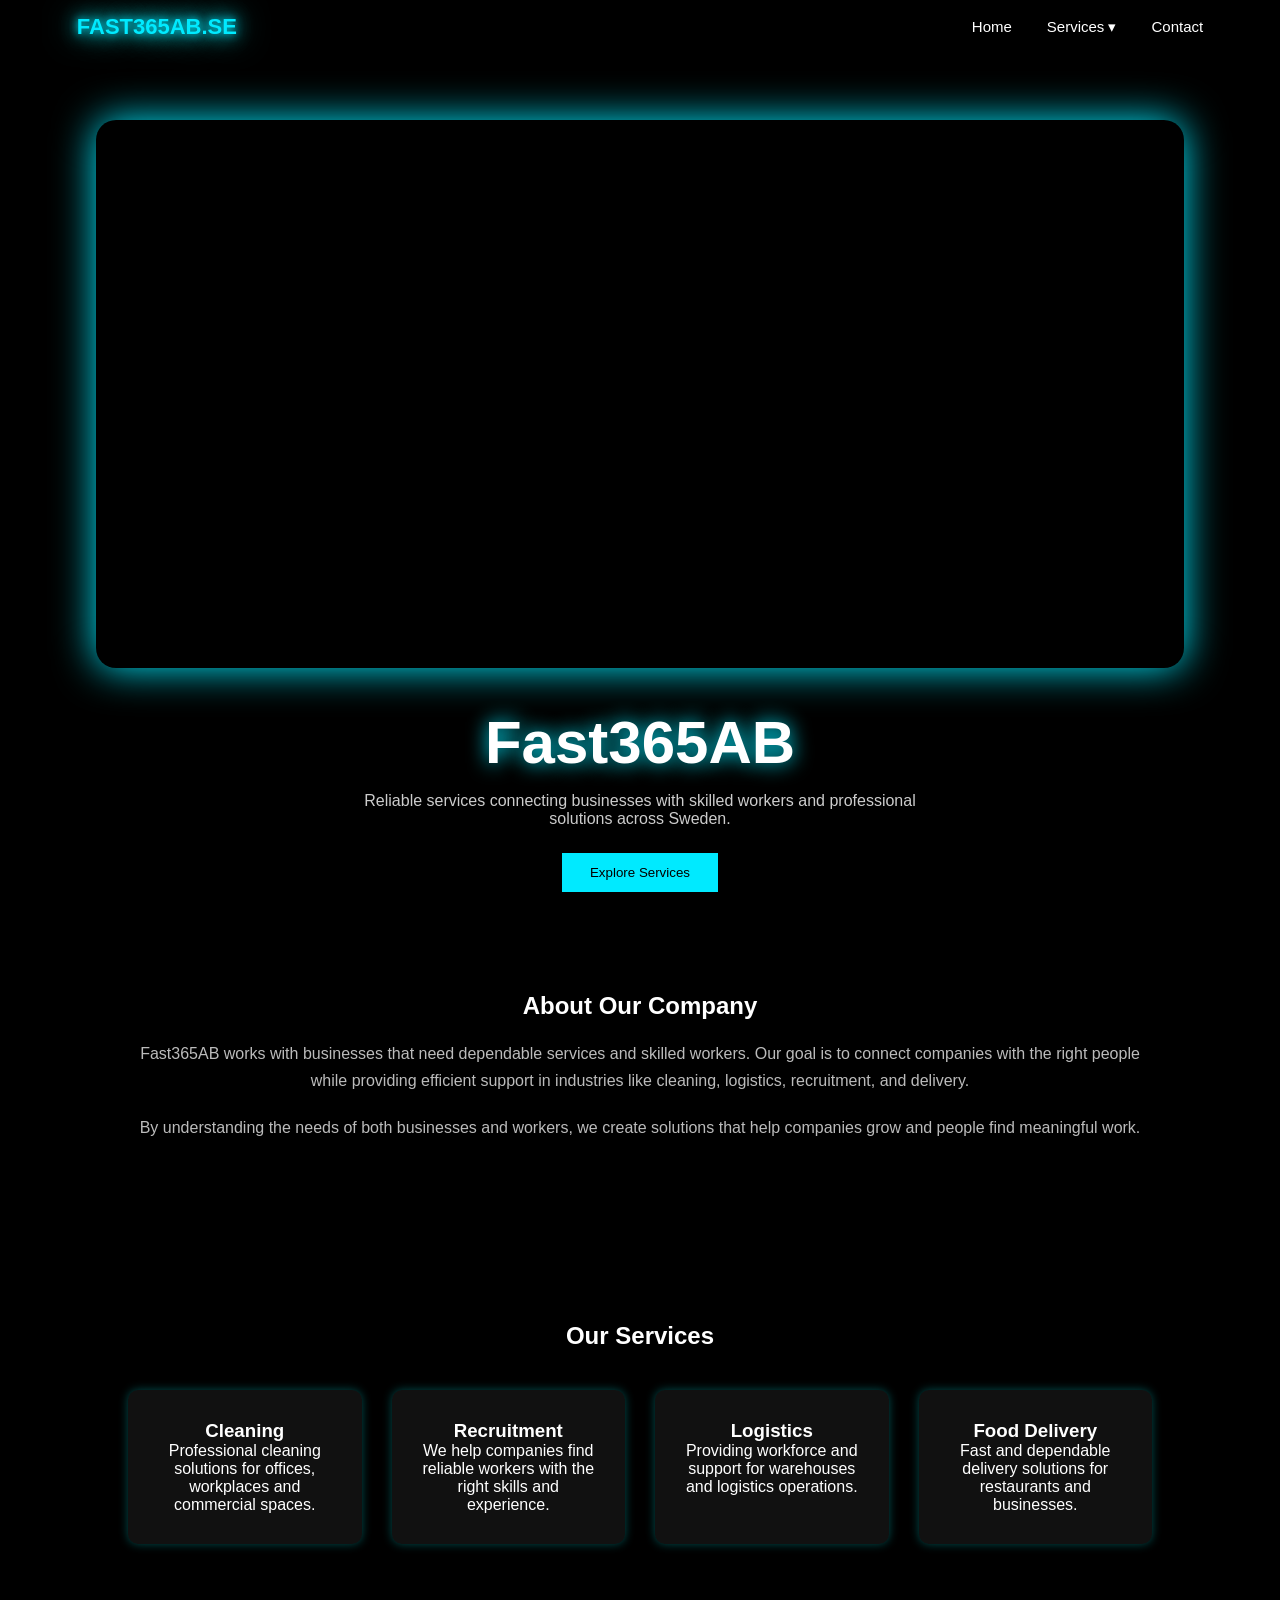
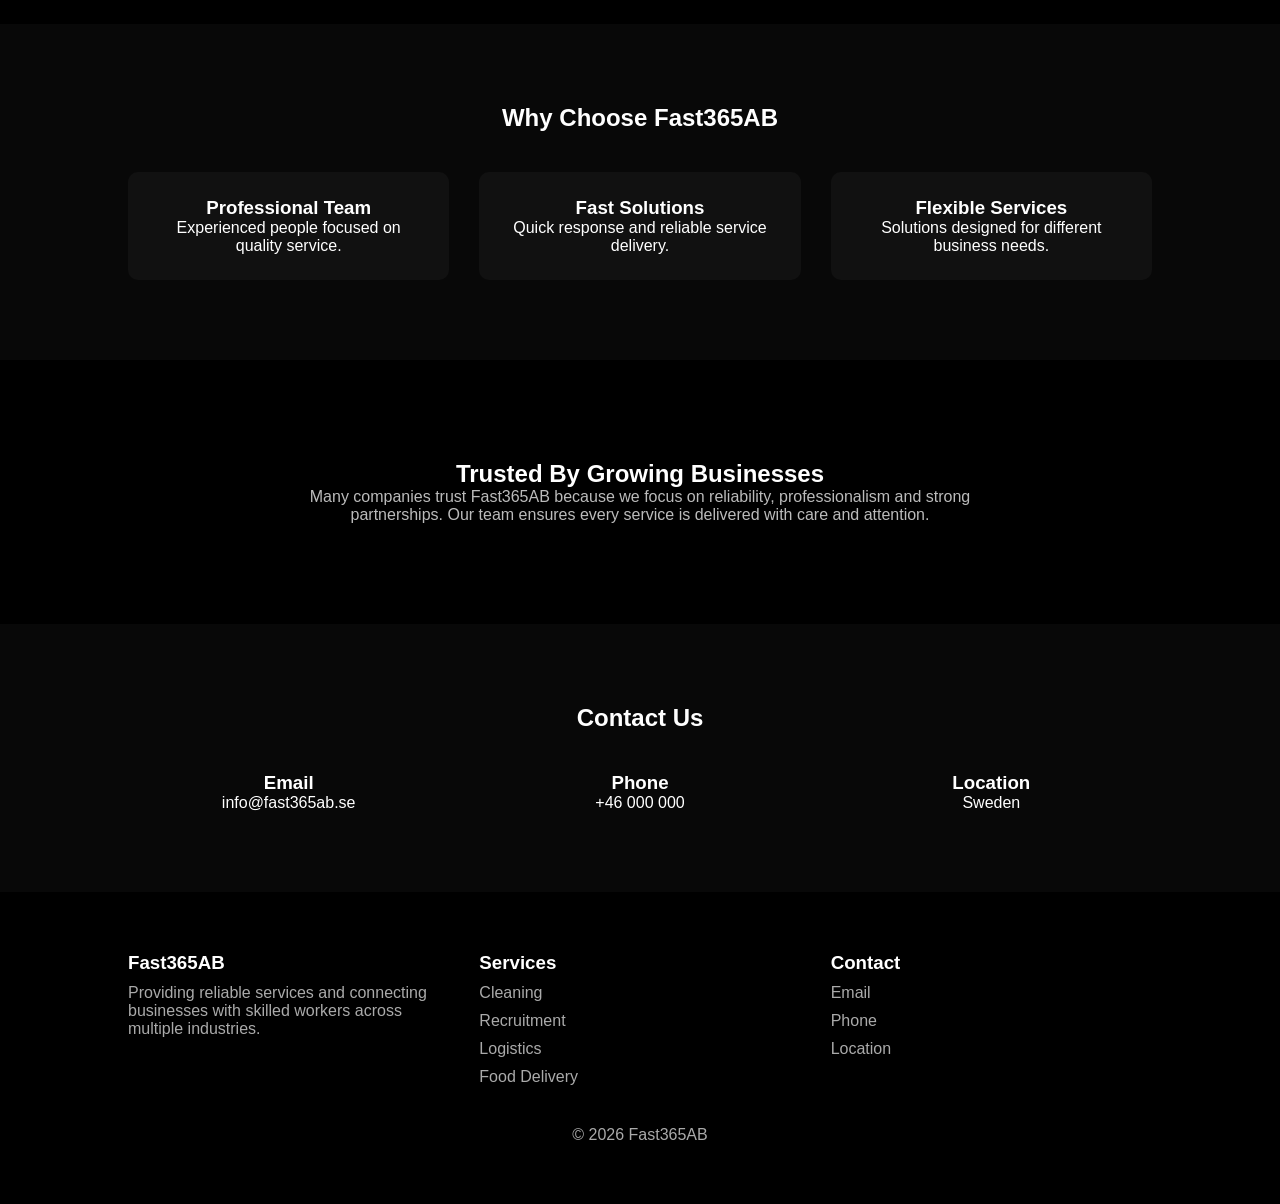
<file: index.html>
<!DOCTYPE html>
<html lang="en">

<head>
<meta charset="UTF-8">
<meta name="viewport" content="width=device-width, initial-scale=1.0">
<title>Fast365AB</title>

<link rel="stylesheet" href="style.css">
</head>

<body>
    <nav class="navbar">

        <div class="logo">FAST365AB.SE</div>
        
        <div class="menu-btn" id="menu-btn">
        <span></span>
        <span></span>
        <span></span>
        </div>
        
        <ul class="nav-links" id="nav-links">
        
        <li><a href="#">Home</a></li>
        
        <li class="dropdown-parent">
        
        <a href="#">Services ▾</a>
        
        <ul class="dropdown">
        
        <li><a href="food.html">Food delivery</a></li>
        <li><a href="package.html">Package Delivery</a></li>
        <li><a href="cleaning.html">Cleaning</a></li>
        <li><a href="job.html">Jobs</a></li>
        <li><a href="logistic.html">Logistics</a></li>
        
        </ul>
        
        </li>
        
        <li><a href="contact.html">Contact</a></li>
        
        </ul>
        
        </nav>
    

<!-- HERO -->

<section class="hero">

<div class="video-box">

<video autoplay muted loop playsinline>
<source src="Storyboard 2.mp4" type="video/mp4">
</video>

</div>

<div class="hero-text">

<h1>Fast365AB</h1>

<p>
Reliable services connecting businesses with skilled workers and
professional solutions across Sweden.
</p>

<button>Explore Services</button>

</div>

</section>

<!-- ABOUT -->

<section class="about" id="about">

<h2>About Our Company</h2>

<p>
Fast365AB works with businesses that need dependable services and skilled
workers. Our goal is to connect companies with the right people while
providing efficient support in industries like cleaning, logistics,
recruitment, and delivery.
</p>

<p>
By understanding the needs of both businesses and workers, we create
solutions that help companies grow and people find meaningful work.
</p>

</section>

<!-- SERVICES -->

<section class="services">

<h2>Our Services</h2>

<div class="service-grid">

<div class="service-card">
<h3>Cleaning</h3>
<p>
Professional cleaning solutions for offices, workplaces and
commercial spaces.
</p>
</div>

<div class="service-card">
<h3>Recruitment</h3>
<p>
We help companies find reliable workers with the right
skills and experience.
</p>
</div>

<div class="service-card">
<h3>Logistics</h3>
<p>
Providing workforce and support for warehouses and
logistics operations.
</p>
</div>

<div class="service-card">
<h3>Food Delivery</h3>
<p>
Fast and dependable delivery solutions for restaurants
and businesses.
</p>
</div>

</div>

</section>

<!-- WHY CHOOSE US -->

<section class="why">

<h2>Why Choose Fast365AB</h2>

<div class="why-grid">

<div class="why-card">
<h3>Professional Team</h3>
<p>Experienced people focused on quality service.</p>
</div>

<div class="why-card">
<h3>Fast Solutions</h3>
<p>Quick response and reliable service delivery.</p>
</div>

<div class="why-card">
<h3>Flexible Services</h3>
<p>Solutions designed for different business needs.</p>
</div>

</div>

</section>

<!-- TRUST -->

<section class="trust">

<h2>Trusted By Growing Businesses</h2>

<p>
Many companies trust Fast365AB because we focus on reliability,
professionalism and strong partnerships. Our team ensures every service
is delivered with care and attention.
</p>

</section>

<!-- CONTACT -->

<section class="contact" id="contact">

<h2>Contact Us</h2>

<div class="contact-grid">

<div>
<h3>Email</h3>
<p>info@fast365ab.se</p>
</div>

<div>
<h3>Phone</h3>
<p>+46 000 000</p>
</div>

<div>
<h3>Location</h3>
<p>Sweden</p>
</div>

</div>

</section>

<!-- FOOTER -->

<footer>

<div class="footer-grid">

<div>
<h3>Fast365AB</h3>
<p>
Providing reliable services and connecting businesses with skilled
workers across multiple industries.
</p>
</div>

<div>
<h3>Services</h3>
<p>Cleaning</p>
<p>Recruitment</p>
<p>Logistics</p>
<p>Food Delivery</p>
</div>

<div>
<h3>Contact</h3>
<p>Email</p>
<p>Phone</p>
<p>Location</p>
</div>

</div>

<p class="copyright">
© 2026 Fast365AB
</p>

</footer>

<script src="script.js"></script>

</body>
</html>
</file>
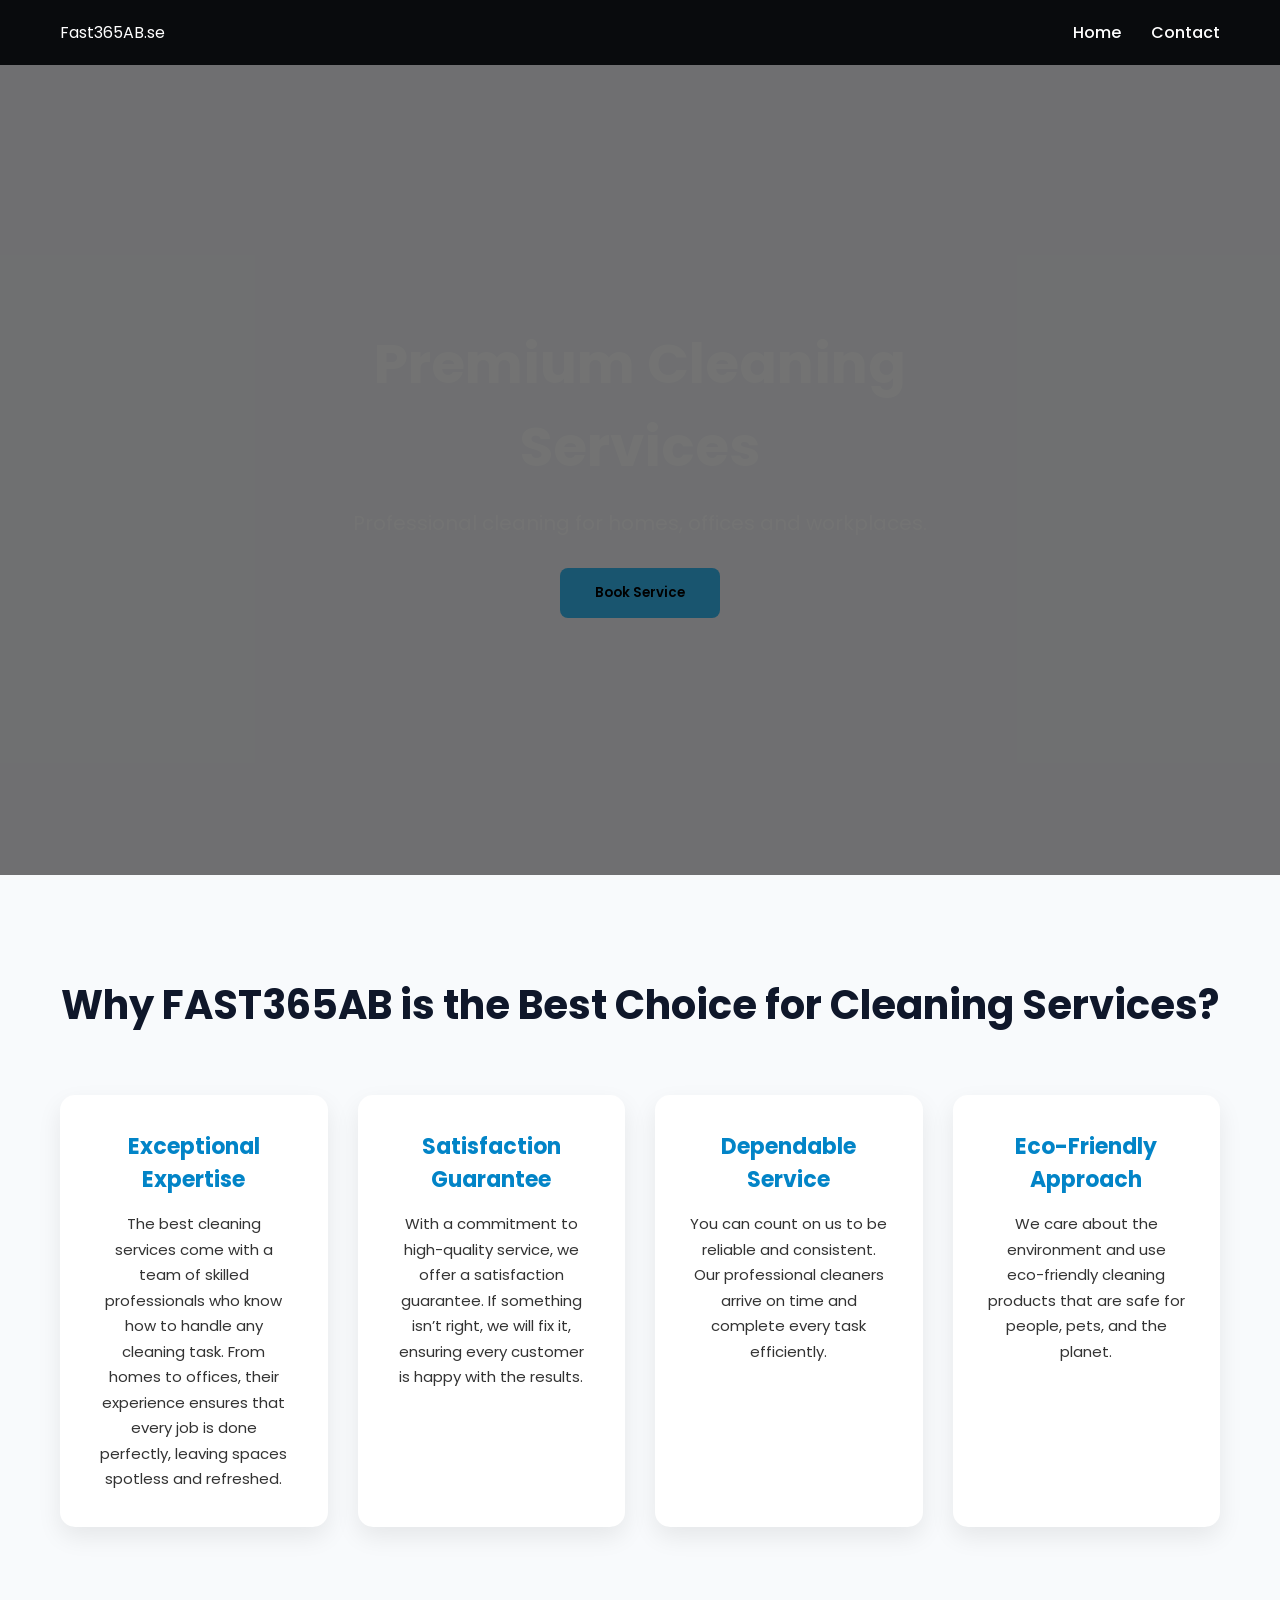
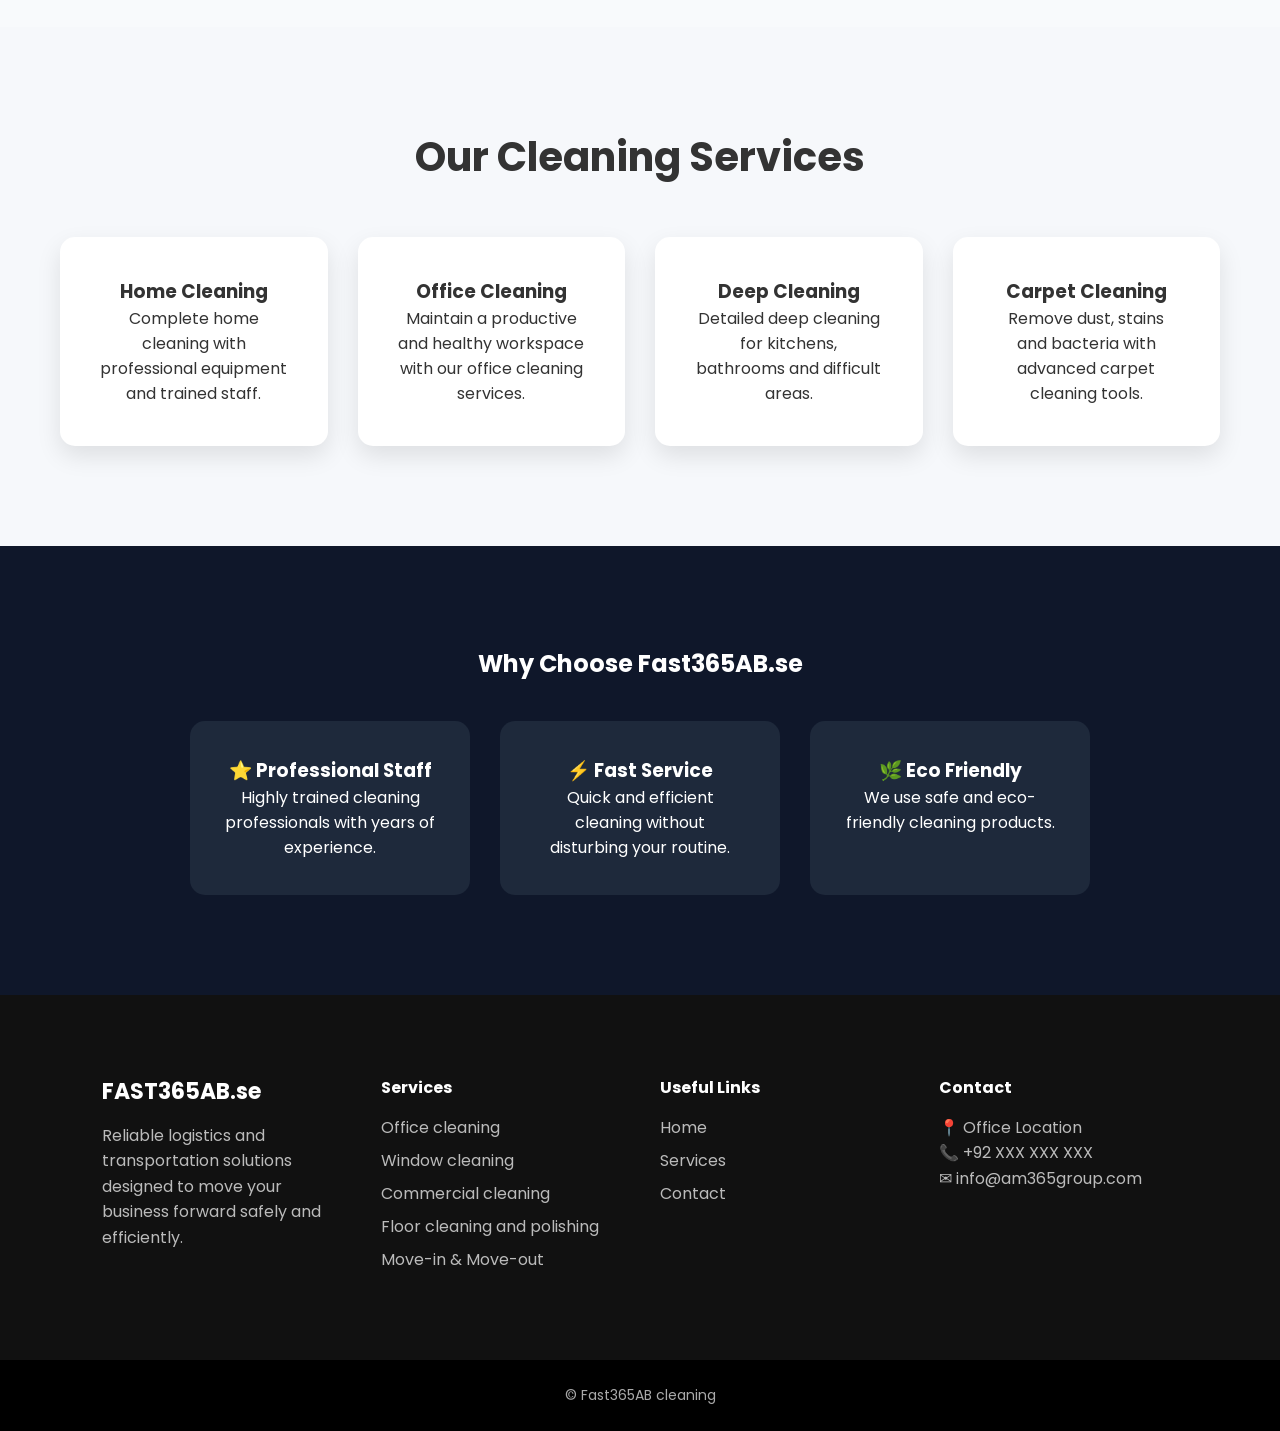
<file: cleaning.html>
<!DOCTYPE html>
<html lang="en">
<head>
<meta charset="UTF-8">
<meta name="viewport" content="width=device-width, initial-scale=1.0">
<title>Fast365AB.se | Cleaning Services</title>

<link rel="stylesheet" href="cleaning.css">
<link href="https://fonts.googleapis.com/css2?family=Poppins:wght@300;400;600;700&display=swap" rel="stylesheet">

</head>
<body>

<!-- NAVBAR -->

<nav class="navbar">

<div class="logo">Fast365AB.se</div>

<ul>
<li><a href="index.html">Home</a></li>
<li><a href="contact.html">Contact</a></li>
</ul>

</nav>

<!-- HERO SECTION -->

<section class="hero" id="home">

<div class="hero-content">

<h1>Premium Cleaning Services</h1>

<p>Professional cleaning for homes, offices and workplaces.</p>

<button class="btn">Book Service</button>

</div>

</section>

<section class="about-company">

    <div class="about-container">
    
    <h2>Why FAST365AB is the Best Choice for Cleaning Services?</h2>
    
    <div class="about-grid">
    
    <div class="about-box">
    <h3>Exceptional Expertise</h3>
    <p>
    The best cleaning services come with a team of skilled professionals who know how to handle any cleaning task. From homes to offices, their experience ensures that every job is done perfectly, leaving spaces spotless and refreshed.
    </p>
    </div>
    
    <div class="about-box">
    <h3>Satisfaction Guarantee</h3>
    <p>
    With a commitment to high-quality service, we offer a satisfaction guarantee. If something isn’t right, we will fix it, ensuring every customer is happy with the results.
    </p>
    </div>
    
    <div class="about-box">
    <h3>Dependable Service</h3>
    <p>
    You can count on us to be reliable and consistent. Our professional cleaners arrive on time and complete every task efficiently.
    </p>
    </div>
    
    <div class="about-box">
    <h3>Eco-Friendly Approach</h3>
    <p>
    We care about the environment and use eco-friendly cleaning products that are safe for people, pets, and the planet.
    </p>
    </div>
    
    </div>
    
    </div>
    
    </section>





<!-- SERVICES -->

<section class="services" id="services">

<h2>Our Cleaning Services</h2>

<div class="service-container">

<div class="card">
<h3>Home Cleaning</h3>
<p>Complete home cleaning with professional equipment and trained staff.</p>
</div>

<div class="card">
<h3>Office Cleaning</h3>
<p>Maintain a productive and healthy workspace with our office cleaning services.</p>
</div>

<div class="card">
<h3>Deep Cleaning</h3>
<p>Detailed deep cleaning for kitchens, bathrooms and difficult areas.</p>
</div>

<div class="card">
<h3>Carpet Cleaning</h3>
<p>Remove dust, stains and bacteria with advanced carpet cleaning tools.</p>
</div>

</div>

</section>

<!-- WHY CHOOSE US -->

<section class="why">

<h2>Why Choose Fast365AB.se</h2>

<div class="why-container">

<div class="why-box">
<h3>⭐ Professional Staff</h3>
<p>Highly trained cleaning professionals with years of experience.</p>
</div>

<div class="why-box">
<h3>⚡ Fast Service</h3>
<p>Quick and efficient cleaning without disturbing your routine.</p>
</div>

<div class="why-box">
<h3>🌿 Eco Friendly</h3>
<p>We use safe and eco-friendly cleaning products.</p>
</div>

</div>

</section>

<!-- CONTACT -->

<section class="footer-top">

    <div class="footer-grid">
    
    <div class="footer-col">
    
    <h3>FAST365AB.se</h3>
    
    <p>
    Reliable logistics and transportation solutions designed
    to move your business forward safely and efficiently.
    </p>
    
    </div>
    
    
    <div class="footer-col">
    
    <h4>Services</h4>
    
    <a href="#">Office cleaning </a>
    <a href="#">Window cleaning </a>
    <a href="#">Commercial cleaning </a>
    <a href="#">Floor cleaning and polishing </a>
    <a href="#">Move-in & Move-out </a>
    
    </div>
    <div class="footer-col">
    
        <h4>Useful Links</h4>
        
        <a href="index.html">Home</a>
        <a href="#">Services</a>
        <a href="contact.html">Contact</a>
        
        </div>
        
        
        <div class="footer-col">
        
        <h4>Contact</h4>
        
        <p>📍 Office Location</p>
        <p>📞 +92 XXX XXX XXX</p>
        <p>✉ info@am365group.com</p>
        
        </div>
        
        </div>
        
        </section>

        <footer>

            <p>© Fast365AB cleaning</p>
            
            </footer>

<script src="cleaning.js"></script>

</body>
</html>
</file>
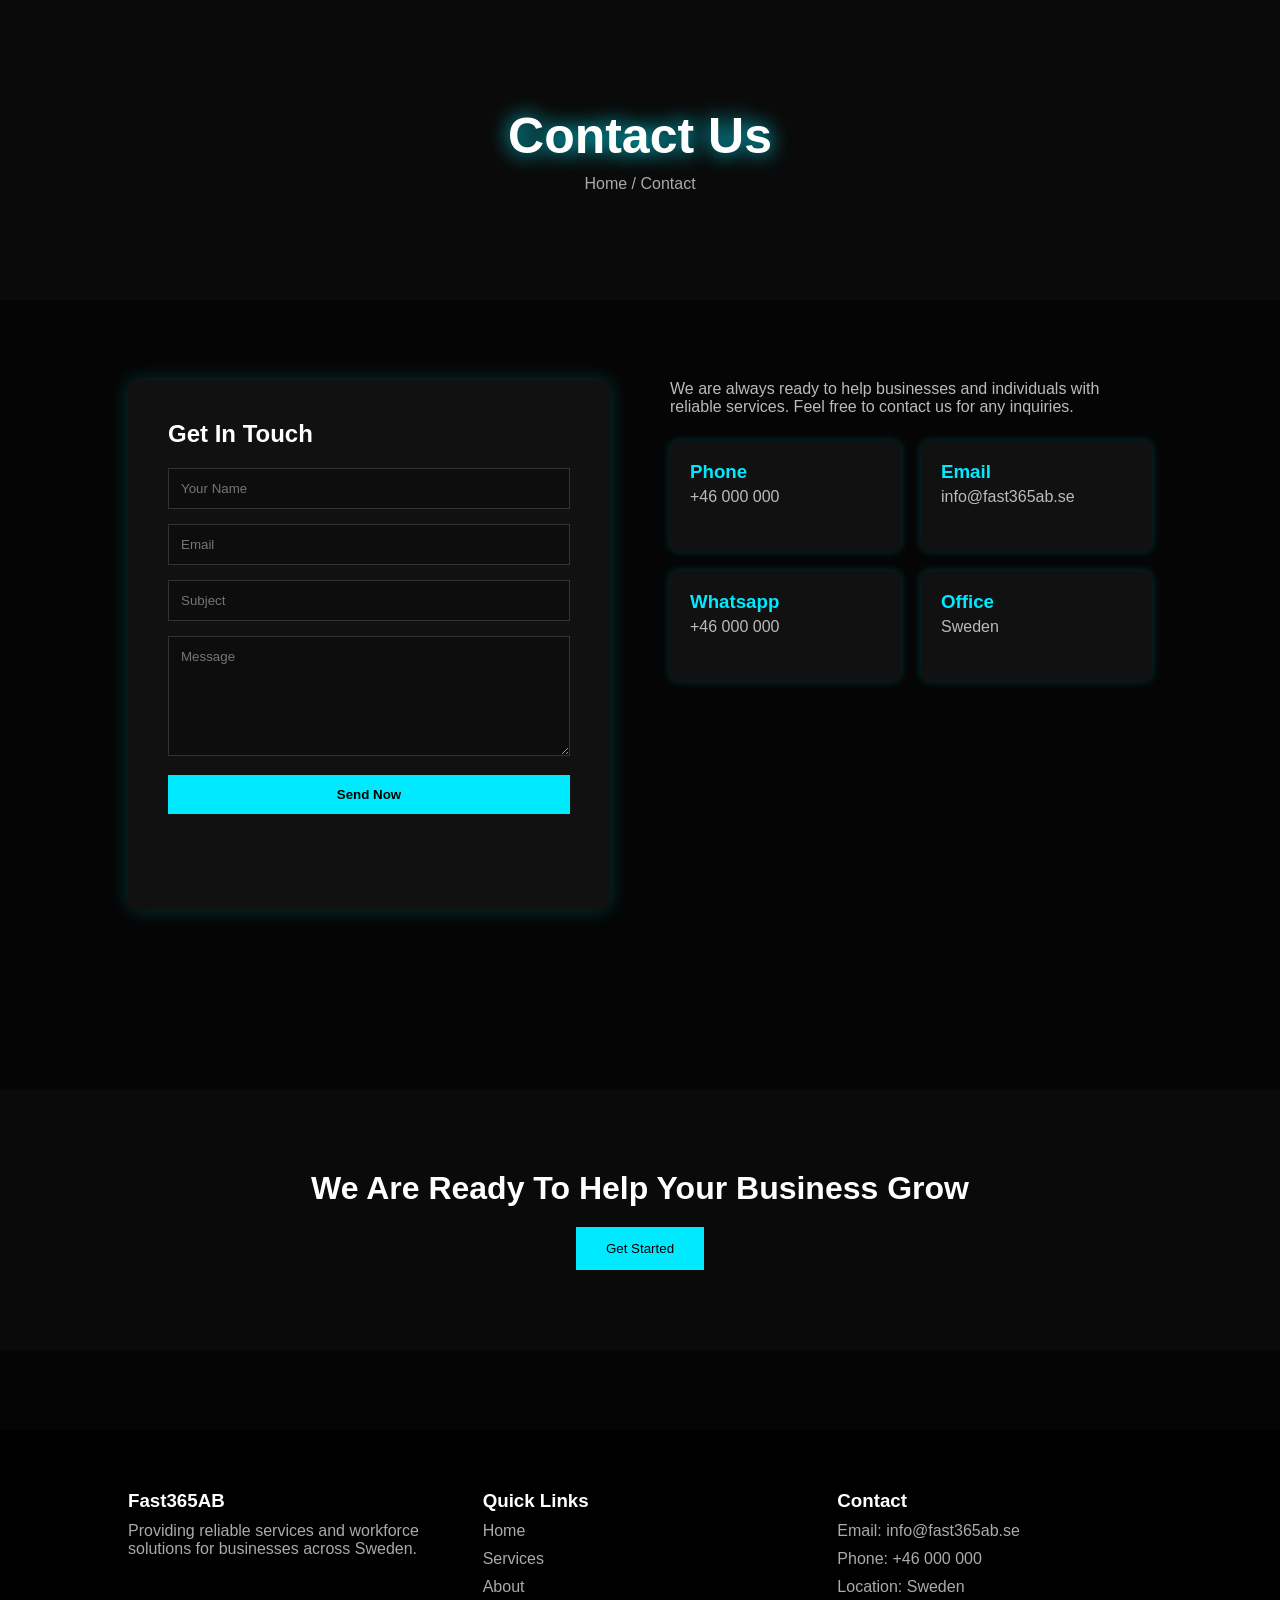
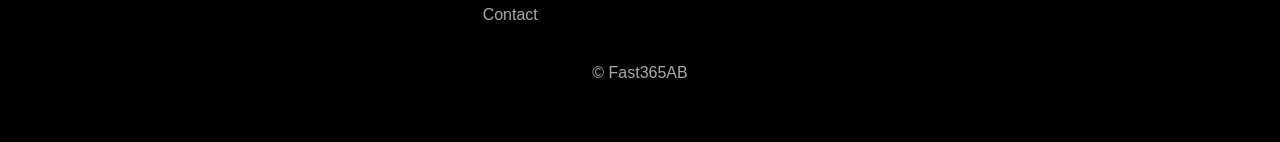
<file: contact.html>
<!DOCTYPE html>
<html lang="en">

<head>
<meta charset="UTF-8">
<meta name="viewport" content="width=device-width, initial-scale=1.0">
<title>Contact - Fast365AB</title>

<link rel="stylesheet" href="contact.css">

</head>

<body>

<!-- HERO -->

<section class="contact-hero">

<h1>Contact Us</h1>

<p>Home / Contact</p>

</section>


<!-- CONTACT SECTION -->

<section class="contact-section">

<div class="contact-container">


<!-- FORM -->

<div class="contact-form">

<h2>Get In Touch</h2>

<input type="text" placeholder="Your Name">

<input type="email" placeholder="Email">

<input type="text" placeholder="Subject">

<textarea placeholder="Message"></textarea>

<button>Send Now</button>

</div>



<!-- CONTACT INFO -->

<div class="contact-info">

<p>
We are always ready to help businesses and individuals with
reliable services. Feel free to contact us for any inquiries.
</p>

<div class="info-grid">

<div class="info-box">
<h3>Phone</h3>
<p>+46 000 000</p>
</div>

<div class="info-box">
<h3>Email</h3>
<p>info@fast365ab.se</p>
</div>

<div class="info-box">
<h3>Whatsapp</h3>
<p>+46 000 000</p>
</div>

<div class="info-box">
<h3>Office</h3>
<p>Sweden</p>
</div>

</div>


<!-- MAP -->

<div class="map">

<iframe
src="https://maps.google.com/maps?q=sweden&t=&z=13&ie=UTF8&iwloc=&output=embed">
</iframe>

</div>

</div>


</div>

</section>



<!-- CTA SECTION -->

<section class="cta">

<h2>We Are Ready To Help Your Business Grow</h2>

<button>Get Started</button>

</section>



<!-- FOOTER -->

<footer>

<div class="footer-container">

<div>

<h3>Fast365AB</h3>

<p>
Providing reliable services and workforce solutions
for businesses across Sweden.
</p>

</div>

<div>

<h3>Quick Links</h3>

<p>Home</p>
<p>Services</p>
<p>About</p>
<p>Contact</p>

</div>

<div>

<h3>Contact</h3>

<p>Email: info@fast365ab.se</p>
<p>Phone: +46 000 000</p>
<p>Location: Sweden</p>

</div>

</div>

<p class="copy">
© Fast365AB
</p>

</footer>


<script src="contact.js"></script>

</body>
</html>
</file>
<file: style.css>
*{
    margin:0;
    padding:0;
    box-sizing:border-box;
    font-family:Arial;
    }
    
    body{
    background:#050505;
    color:white;
    }
    
   
   /* NAVBAR */
   *{
    margin:0;
    padding:0;
    box-sizing:border-box;
    font-family:Arial;
    }
    
    body{
    background:#000;
    }
    
    /* NAVBAR */
    
    .navbar{
    
    display:flex;
    justify-content:space-between;
    align-items:center;
    
    padding:14px 6%;
    
    background:#000;
    
    position:fixed;
    top:0;
    width:100%;
    
    z-index:1000;
    }
    
    /* LOGO */
    
    .logo{
    
    color:#00eaff;
    font-size:22px;
    font-weight:bold;
    
    text-shadow:
    0 0 8px #00eaff,
    0 0 20px #00eaff,
    0 0 35px #00eaff;
    }
    
    /* NAV LINKS */
    
    .nav-links{
    
    display:flex;
    gap:35px;
    list-style:none;
    align-items:center;
    }
    
    .nav-links a{
    
    color:white;
    text-decoration:none;
    font-size:15px;
    
    transition:0.3s;
    }
    
    .nav-links a:hover{
    
    color:#00eaff;
    
    text-shadow:0 0 10px #00eaff;
    }
    
    /* DROPDOWN */
    
    .dropdown-parent{
    
    position:relative;
    }
    
    .dropdown{
    
    position:absolute;
    
    top:100%;
    left:0;
    
    margin-top:10px;
    
    background:#0b0b0b;
    
    border-radius:8px;
    
    width:210px;
    
    display:none;
    
    flex-direction:column;
    
    box-shadow:0 0 20px rgba(0,234,255,0.5);
    }
    
    .dropdown li{
    list-style:none;
    }
    
    .dropdown a{
    
    display:block;
    
    padding:12px 18px;
    
    font-size:14px;
    }
    
    .dropdown a:hover{
    
    background:#111;
    }
    
    /* SHOW DROPDOWN */
    
    .dropdown-parent:hover .dropdown{
    
    display:block;
    
    animation:fade 0.3s ease;
    }
    
    @keyframes fade{
    
    from{
    opacity:0;
    transform:translateY(-10px);
    }
    
    to{
    opacity:1;
    transform:translateY(0);
    }
    
    }
    
    /* HAMBURGER */
    
    .menu-btn{
    
    display:none;
    flex-direction:column;
    cursor:pointer;
    }
    
    .menu-btn span{
    
    width:25px;
    height:3px;
    
    background:#00eaff;
    
    margin:4px;
    
    box-shadow:0 0 10px #00eaff;
    }
    
    /* MOBILE */
    
    @media (max-width:768px){
    
    .menu-btn{
    display:flex;
    }
    
    .nav-links{
    
    position:absolute;
    
    top:60px;
    left:0;
    
    background:#000;
    
    width:100%;
    
    flex-direction:column;
    
    align-items:center;
    
    max-height:0;
    overflow:hidden;
    
    transition:0.4s;
    }
    
    .nav-links.active{
    
    max-height:400px;
    }
    
    .dropdown{
    
    position:static;
    
    width:100%;
    
    box-shadow:none;
    }
    
    .dropdown-parent:hover .dropdown{
    display:none;
    }
    
    .dropdown-parent.active .dropdown{
    display:block;
    }
    
    }


    /* HERO */
    
    .hero{
    padding-top:120px;
    text-align:center;
    }
    
    .video-box{
    width:85%;
    margin:auto;
    border-radius:20px;
    overflow:hidden;
    box-shadow:0 0 40px #00eaff;
    }
    
    .video-box video{
    width:100%;
    }
    
    /* HERO TEXT */
    
    .hero-text{
    margin-top:40px;
    }
    
    .hero-text h1{
    font-size:60px;
    text-shadow:0 0 20px #00eaff;
    }
    
    .hero-text p{
    max-width:600px;
    margin:auto;
    margin-top:15px;
    color:#ccc;
    }
    
    .hero-text button{
    margin-top:25px;
    padding:12px 28px;
    border:none;
    background:#00eaff;
    color:black;
    cursor:pointer;
    }
    
    /* ABOUT */
    
    .about{
    padding:100px 10%;
    text-align:center;
    }
    
    .about p{
    margin-top:20px;
    color:#bbb;
    line-height:1.7;
    }
    
    /* SERVICES */
    
    .services{
    padding:80px 10%;
    text-align:center;
    }
    
    .service-grid{
    display:grid;
    grid-template-columns:repeat(auto-fit,minmax(220px,1fr));
    gap:30px;
    margin-top:40px;
    }
    
    .service-card{
    background:#111;
    padding:30px;
    border-radius:10px;
    transition:0.4s;
    box-shadow:0 0 10px rgba(0,255,255,0.3);
    }
    
    .service-card:hover{
    transform:translateY(-10px);
    box-shadow:0 0 30px #00eaff;
    }
    
    /* WHY */
    
    .why{
    padding:80px 10%;
    text-align:center;
    background:#080808;
    }
    
    .why-grid{
    display:grid;
    grid-template-columns:repeat(auto-fit,minmax(220px,1fr));
    gap:30px;
    margin-top:40px;
    }
    
    .why-card{
    padding:25px;
    background:#111;
    border-radius:10px;
    }
    
    /* TRUST */
    
    .trust{
    padding:100px 10%;
    text-align:center;
    }
    
    .trust p{
    max-width:700px;
    margin:auto;
    color:#bbb;
    }
    
    /* CONTACT */
    
    .contact{
    padding:80px 10%;
    text-align:center;
    background:#080808;
    }
    
    .contact-grid{
    display:grid;
    grid-template-columns:repeat(3,1fr);
    gap:30px;
    margin-top:40px;
    }
    
    /* FOOTER */
    
    footer{
    background:black;
    padding:60px 10%;
    }
    
    .footer-grid{
    display:grid;
    grid-template-columns:repeat(3,1fr);
    gap:30px;
    }
    
    footer p{
    margin-top:10px;
    color:#aaa;
    }
    
    .copyright{
    text-align:center;
    margin-top:40px;
    }
</file>
<file: cleaning.css>
*{
    margin:0;
    padding:0;
    box-sizing:border-box;
    font-family:Poppins;
    }
    
    body{
    background:#f6f8fb;
    color:#333;
    }
    
    /* NAVBAR */
    
    .navbar{
    display:flex;
    justify-content:space-between;
    align-items:center;
    padding:20px 60px;
    background:#090b0d;
    color:white;
    position:sticky;
    top:0;
    z-index:1000;
    }
    
    .navbar ul{
    display:flex;
    list-style:none;
    gap:30px;
    }
    
    .navbar a{
    color:white;
    text-decoration:none;
    font-weight:500;
    }
    
    /* HERO */
    
    .hero{
    height:90vh;
    background:url("https://images.unsplash.com/photo-1581578731548-c64695cc6952") center/cover no-repeat;
    display:flex;
    align-items:center;
    justify-content:center;
    text-align:center;
    position:relative;
    }
    
    .hero::after{
    content:"";
    position:absolute;
    width:100%;
    height:100%;
    background:rgba(0,0,0,0.55);
    }
    
    .hero-content{
    position:relative;
    color:white;
    max-width:700px;
    animation:fadeUp 1.5s ease;
    }
    
    .hero h1{
    font-size:55px;
    margin-bottom:20px;
    }
    
    .hero p{
    font-size:20px;
    margin-bottom:30px;
    }
    
    .btn{
    padding:15px 35px;
    background:#38bdf8;
    border:none;
    border-radius:8px;
    font-weight:600;
    cursor:pointer;
    transition:0.3s;
    }
    
    .btn:hover{
    transform:scale(1.05);
    background:#0ea5e9;
    }
    
    /* SERVICES */
    
    .services{
    padding:100px 60px;
    text-align:center;
    }
    
    .services h2{
    font-size:40px;
    margin-bottom:50px;
    }
    
    .service-container{
    display:grid;
    grid-template-columns:repeat(auto-fit,minmax(250px,1fr));
    gap:30px;
    }
    
    .card{
    background:white;
    padding:40px;
    border-radius:15px;
    box-shadow:0 10px 25px rgba(0,0,0,0.1);
    transition:0.4s;
    }
    
    .card:hover{
    transform:translateY(-10px);
    box-shadow:0 15px 35px rgba(0,0,0,0.2);
    }
    
    /* WHY SECTION */
    
    .why{
    background:#0f172a;
    color:white;
    padding:100px 60px;
    text-align:center;
    }
    
    .why-container{
    display:flex;
    gap:30px;
    justify-content:center;
    flex-wrap:wrap;
    margin-top:40px;
    }
    
    .why-box{
    background:#1e293b;
    padding:35px;
    border-radius:15px;
    width:280px;
    transition:0.4s;
    }
    
    .why-box:hover{
    transform:scale(1.07);
    }
    
    
    /* ANIMATIONS */
    
    @keyframes fadeUp{
    
    from{
    opacity:0;
    transform:translateY(40px);
    }
    
    to{
    opacity:1;
    transform:translateY(0);
    }
    
    }

    /* ABOUT COMPANY */

.about-company{

    padding:100px 60px;
    background:#f8fafc;
    text-align:center;
    
    }
    
    .about-container h2{
    
    font-size:40px;
    margin-bottom:60px;
    color:#0f172a;
    
    }
    
    .about-grid{
    
    display:grid;
    grid-template-columns:repeat(auto-fit,minmax(250px,1fr));
    gap:30px;
    
    }
    
    .about-box{
    
    background:white;
    padding:35px;
    border-radius:15px;
    box-shadow:0 10px 25px rgba(0,0,0,0.08);
    transition:0.4s;
    
    }
    
    .about-box:hover{
    
    transform:translateY(-10px);
    box-shadow:0 20px 40px rgba(0,0,0,0.15);
    
    }
    
    .about-box h3{
    
    margin-bottom:15px;
    font-size:22px;
    color:#0284c7;
    
    }
    
    .about-box p{
    
    font-size:15px;
    line-height:1.7;
    
    }

    /* Scroll reveal animation */

.card,
.about-box,
.why-box{

opacity:0;
transform:translateY(50px);
transition:all 0.8s ease;

}

.active{

opacity:1;
transform:translateY(0);

}


/* Ripple button effect */

.btn{
position:relative;
overflow:hidden;
}

.ripple{

position:absolute;
width:20px;
height:20px;
background:white;
border-radius:50%;
transform:scale(0);
animation:ripple 0.6s linear;

}

@keyframes ripple{

to{
transform:scale(15);
opacity:0;
}

}


 /* FOOTER TOP */

 .footer-top{

    background:#111;
    color:white;
    
    padding:80px 8%;
    
    }
    
    .footer-grid{
    
    display:grid;
    
    grid-template-columns:repeat(4,1fr);
    
    gap:40px;
    
    }
    
    .footer-col h3{
    
    font-size:22px;
    margin-bottom:15px;
    
    }
    
    .footer-col h4{ margin-bottom:15px;
    
    }
    
    .footer-col p{
    
    color:#bbb;
    line-height:1.6;
    
    }
    
    .footer-col a{
    
    display:block;
    
    margin-bottom:8px;
    
    text-decoration:none;
    
    color:#bbb;
    
    transition:0.3s;
    
    }
    
    .footer-col a:hover{
    
    color:#ff6b00;
    padding-left:5px;
     
}
    
    
    
/* FOOTER */

footer{

background:#000;

color:#aaa;

text-align:center;

padding:25px;

font-size:14px;

}





/* ===== UNIVERSAL NAVBAR RESPONSIVE FIX ===== */

    /* TABLET */
    
    @media (max-width:1024px){
    
    .navbar{
    padding:12px 5%;
    }
    
    .logo{
    font-size:20px;
    }
    
    .nav-links{
    gap:20px;
    }
    
    }
    
    /* MOBILE */
    
    @media (max-width:768px){
    
    .navbar{
    padding:12px 4%;
    }
    
    .nav-links{
    
    width:100%;
    justify-content:center;
    margin-top:10px;
    
    }
    
    .nav-links a{
    font-size:14px;
    }
    
    .dropdown{
    width:100%;
    }
    
    }
    
    /* SMALL MOBILE */
    
    @media (max-width:480px){
    
    .logo{
    font-size:18px;
    }
    
    .nav-links{
    gap:15px;
    }
    
    .nav-links a{
    font-size:13px;
    }
    
    }


    /* ===== NAVBAR MOBILE SPACING FIX ===== */

@media (max-width:768px){

    .nav-links{
    display:flex;
    justify-content:center;
    align-items:center;
    gap: 21px;  /* spacing between Home Services Contact */
    flex-wrap:wrap;
    }
    
    .nav-links a{
    font-size:14px;
    padding:6px 4px;
    }
    
    }


    /* ===== CONTACT PAGE MOBILE FIX ===== */

@media (max-width:768px){

    .contact-container{
    display:flex;
    flex-direction:column;
    gap:25px;
    padding:0 15px;
    }
    
    .contact-column{
    width:100%;
    }
    
    .contact-column iframe{
    width:100%;
    }
    
 .footer-grid{
    display: flex;
    flex-direction: column;
 }



    }
</file>
<file: contact.css>
*{
    margin:0;
    padding:0;
    box-sizing:border-box;
    font-family:Arial;
    }
    
    body{
    background:#050505;
    color:white;
    }
    
    /* HERO */
    
    .contact-hero{
    
    height:300px;
    display:flex;
    flex-direction:column;
    justify-content:center;
    align-items:center;
    background:#0a0a0a;
    
    }
    
    .contact-hero h1{
    font-size:50px;
    text-shadow:0 0 20px #00eaff;
    }
    
    .contact-hero p{
    margin-top:10px;
    color:#aaa;
    }
    
    
    /* CONTACT */
    
    .contact-section{
    
    padding:80px 10%;
    
    }
    
    .contact-container{
    
    display:grid;
    grid-template-columns:1fr 1fr;
    gap:60px;
    
    }
    
    
    /* FORM */
    
    .contact-form{
    
    background:#111;
    padding:40px;
    border-radius:10px;
    box-shadow:0 0 20px rgba(0,255,255,0.2);
    
    }
    
    .contact-form h2{
    margin-bottom:20px;
    }
    
    .contact-form input,
    .contact-form textarea{
    
    width:100%;
    padding:12px;
    margin-bottom:15px;
    background:#0d0d0d;
    border:1px solid #333;
    color:white;
    
    }
    
    .contact-form textarea{
    height:120px;
    }
    
    .contact-form button{
    
    padding:12px;
    width:100%;
    background:#00eaff;
    border:none;
    cursor:pointer;
    font-weight:bold;
    
    }
    
    
    /* CONTACT INFO */
    
    .contact-info p{
    
    color:#bbb;
    margin-bottom:25px;
    
    }
    
    .info-grid{
    
    display:grid;
    grid-template-columns:1fr 1fr;
    gap:20px;
    
    }
    
    .info-box{
    
    background:#111;
    padding:20px;
    border-radius:8px;
    box-shadow:0 0 10px rgba(0,255,255,0.2);
    
    }
    
    .info-box h3{
    margin-bottom:5px;
    color:#00eaff;
    }
    
    
    /* MAP */
    
    .map{
    
    margin-top:25px;
    
    }
    
    .map iframe{
    
    width:100%;
    height:200px;
    border:none;
    border-radius:10px;
    
    }
    
    
    /* CTA */
    
    .cta{
    
    margin-top:100px;
    padding:80px 10%;
    text-align:center;
    background:#0a0a0a;
    
    }
    
    .cta h2{
    
    font-size:32px;
    margin-bottom:20px;
    
    }
    
    .cta button{
    
    padding:14px 30px;
    background:#00eaff;
    border:none;
    cursor:pointer;
    
    }
    
    
    /* FOOTER */
    
    footer{
    
    background:black;
    padding:60px 10%;
    margin-top:80px;
    
    }
    
    .footer-container{
    
    display:grid;
    grid-template-columns:repeat(3,1fr);
    gap:40px;
    
    }
    
    footer p{
    color:#aaa;
    margin-top:10px;
    }
    
    .copy{
    
    text-align:center;
    margin-top:40px;
    
    }


    /* =========================
TABLET VIEW
========================= */

@media (max-width: 1024px){

    .contact-container{
    grid-template-columns:1fr;
    gap:40px;
    }
    
    .info-grid{
    grid-template-columns:1fr 1fr;
    }
    
    .footer-container{
    grid-template-columns:1fr 1fr;
    }
    
    }
    
    
    /* =========================
    MOBILE VIEW
    ========================= */
    
    @media (max-width: 768px){
    
    .contact-hero h1{
    font-size:38px;
    }
    
    .contact-section{
    padding:60px 6%;
    }
    
    .contact-form{
    padding:25px;
    }
    
    .info-grid{
    grid-template-columns:1fr;
    }
    
    .contact-container{
    grid-template-columns:1fr;
    }
    
    .map iframe{
    height:220px;
    }
    
    .cta h2{
    font-size:24px;
    }
    
    .footer-container{
    grid-template-columns:1fr;
    text-align:center;
    }
    
    }
    
    
    /* =========================
    SMALL MOBILE
    ========================= */
    
    @media (max-width:480px){
    
    .contact-hero{
    height:220px;
    }
    
    .contact-hero h1{
    font-size:30px;
    }
    
    .contact-form input,
    .contact-form textarea{
    font-size:14px;
    }
    
    .contact-form button{
    padding:10px;
    }
    
    .cta{
    padding:60px 6%;
    }
    
    .cta button{
    padding:12px 22px;
    }
    
    }
</file>
